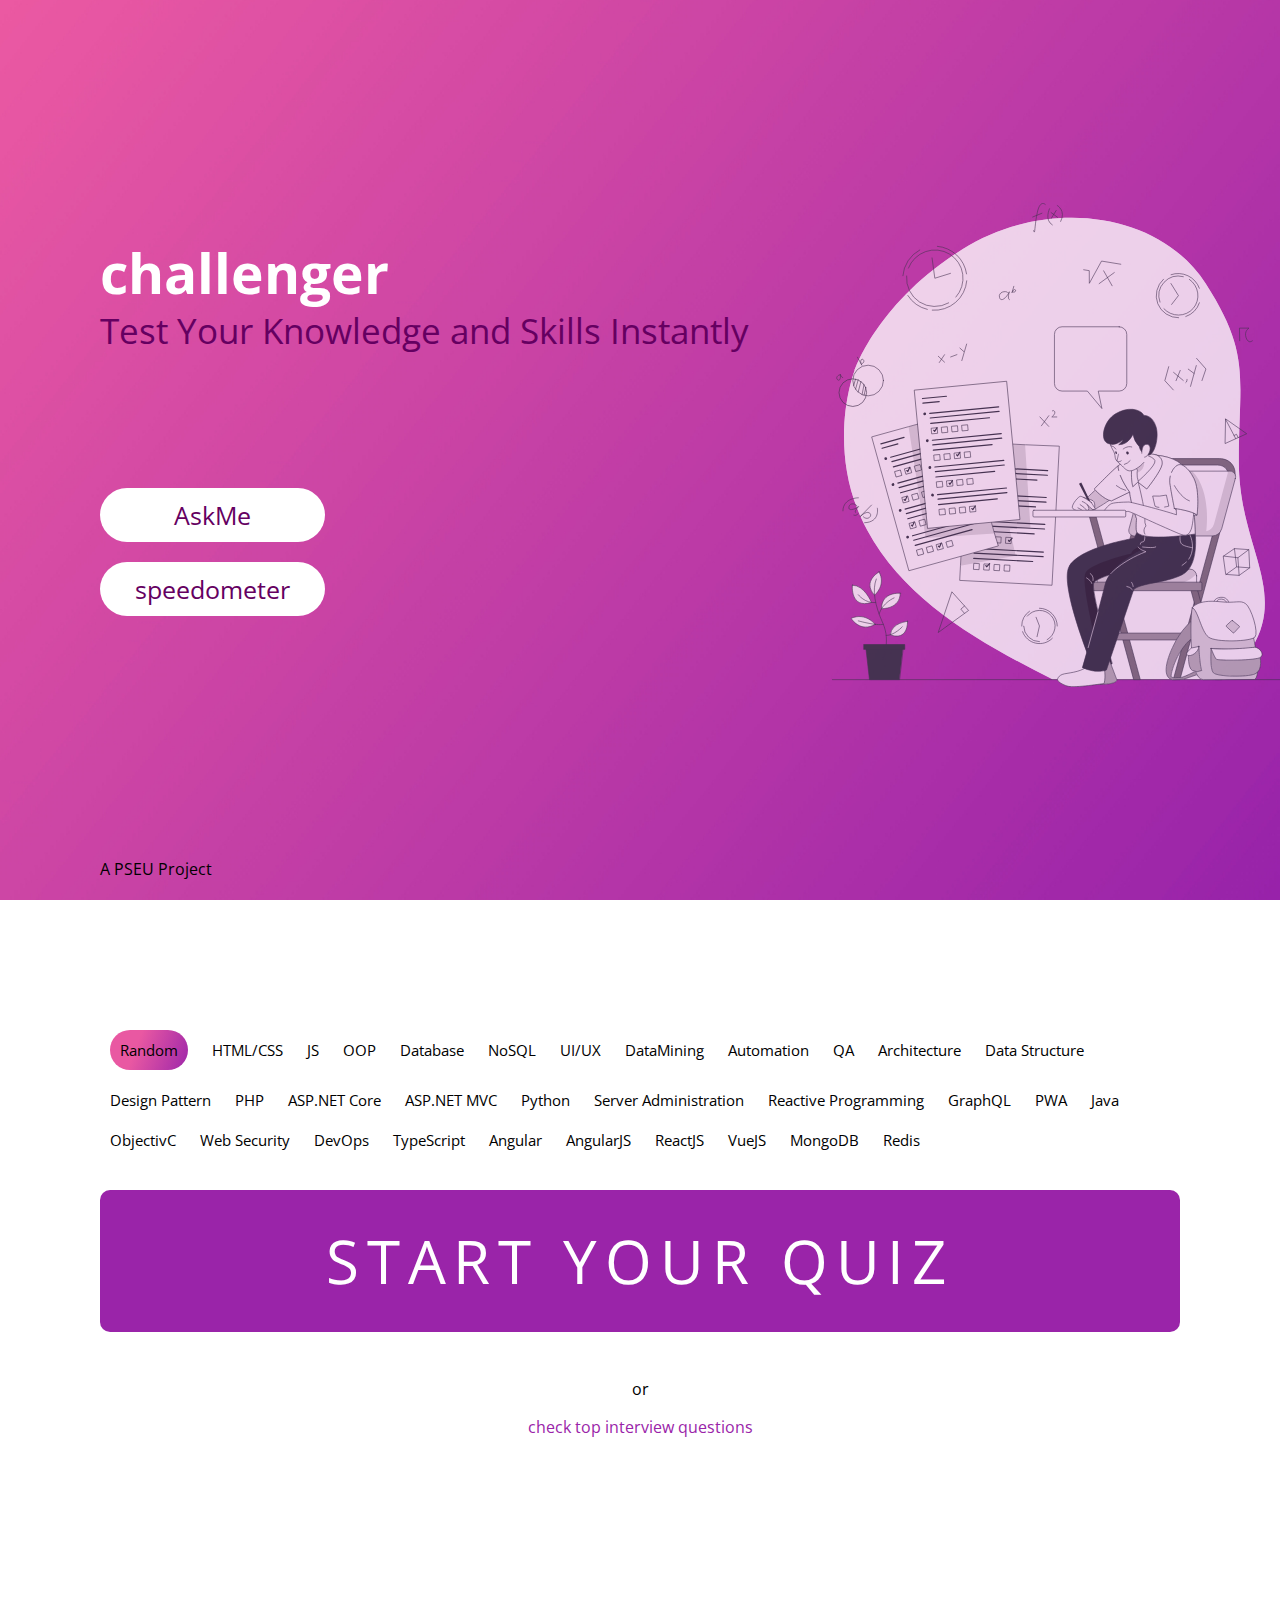
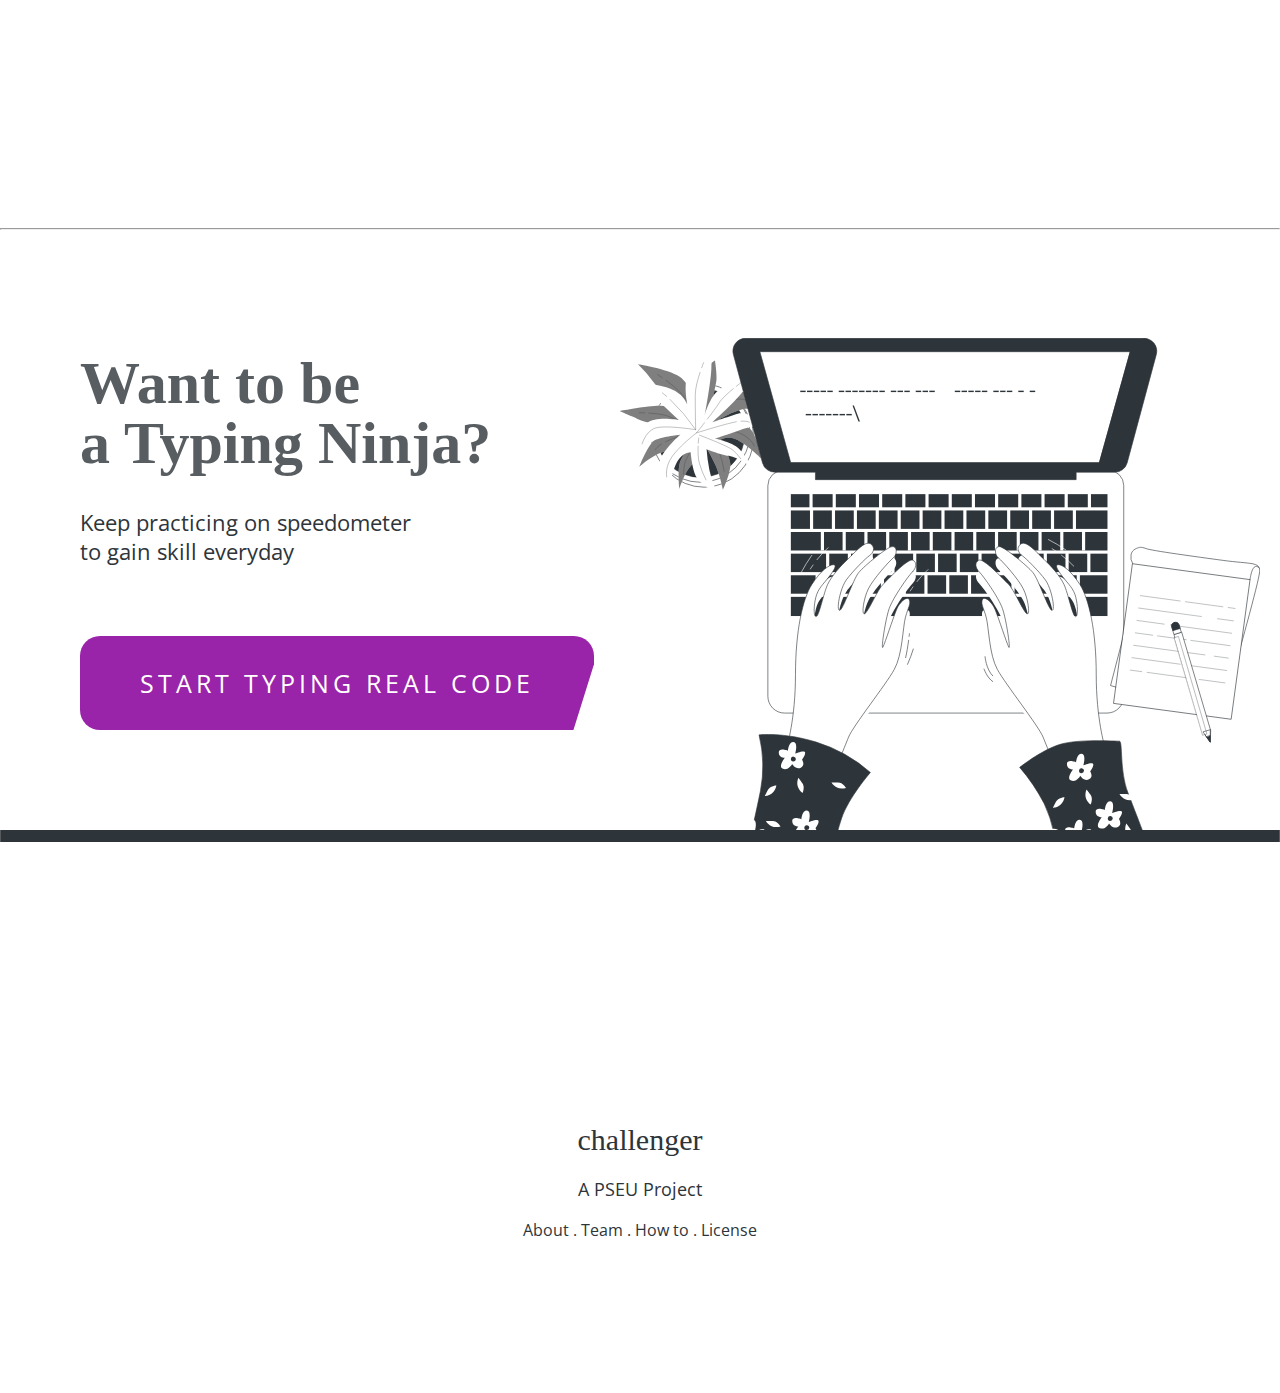
<file: index.html>
<!DOCTYPE html>
<html lang="en">

<head>
    <meta charset="UTF-8">
    <meta name="viewport" content="width=device-width, initial-scale=1.0">
    <title>Document</title>
    <link
        href="https://fonts.googleapis.com/css2?family=Open+Sans:ital,wght@0,300;0,400;0,600;0,700;0,800;1,300;1,400;1,600;1,700;1,800&display=swap"
        rel="stylesheet">
    <link rel="stylesheet" href="css/style.css">
</head>

<body>
    <header>
        <div class="main">
            <img class="bg_header" src="img/bg-header.jpg" alt="no image" width="100%">
            <img class="bg_over_header" src="img/bg-header-over.svg" alt="no image" width="35%">

            <div class="title">
                <h1>challenger</h1>
                <p>Test Your Knowledge and Skills Instantly</p>
            </div>

            <div class="buttons">
                <a href="#section1">AskMe</a>
                <a href="#section2">speedometer</a>
            </div>
            <span id="span">A PSEU Project</span>
        </div>
    </header>

    <section>
        <div class="section1" id="section1">
            <div class="click_button">
                <a id="random" href="">Random</a>
                <a href="">HTML/CSS</a>
                <a href="">JS</a>
                <a href="">OOP</a>
                <a href="">Database</a>
                <a href="">NoSQL</a>
                <a href="">UI/UX</a>
                <a href="">DataMining</a>
                <a href="">Automation</a>
                <a href="">QA</a>
                <a href="">Architecture</a>
                <a href="">Data Structure</a>
                <a href="">Design Pattern</a>
                <a href="">PHP</a>
                <a href="">ASP.NET Core</a>
                <a href="">ASP.NET MVC</a>
                <a href="">Python</a>
                <a href="">Server Administration</a>
                <a href="">Reactive Programming</a>
                <a href="">GraphQL</a>
                <a href="">PWA</a>
                <a href="">Java</a>
                <a href="">ObjectivC</a>
                <a href="">Web Security</a>
                <a href="">DevOps</a>
                <a href="">TypeScript</a>
                <a href="">Angular</a>
                <a href="">AngularJS</a>
                <a href="">ReactJS</a>
                <a href="">VueJS</a>
                <a href="">MongoDB</a>
                <a href="">Redis</a>
            </div>
            <div class="start_button">
                <a href="">start your quiz</a>
            </div>
            <div class="check_button">
                <p>or</p>
                <a href="">check top interview questions</a>
            </div>
        </div>
    </section>

    <hr>

    <section>
        <div class="section2" id="section2">
            <img class="img_section2" src="./img/img-section2.svg" alt="no image found" width="50%">
            <div class="text">
                <div class="title_section2">
                    <p>Want to be</p>
                    <p>a Typing Ninja?</p>
                </div>
                <div class="paragraph">
                    <p>Keep practicing on speedometer</p>
                    <p>to gain skill everyday</p>
                </div>
                <div class="botton_section2">
                    <a href="">start typing real code</a>
                </div>
            </div>
            <img class="bg_down" src="./img/Rectangle.svg" alt="no image found" width="100%">
        </div>
    </section>

    <footer>
        <h1>challenger</h1>
        <p>A PSEU Project</p>
        <a href="">About .</a>
        <a href="">Team .</a>
        <a href="">How to .</a>
        <a href="">License</a>
    </footer>
</body>

</html>
</file>
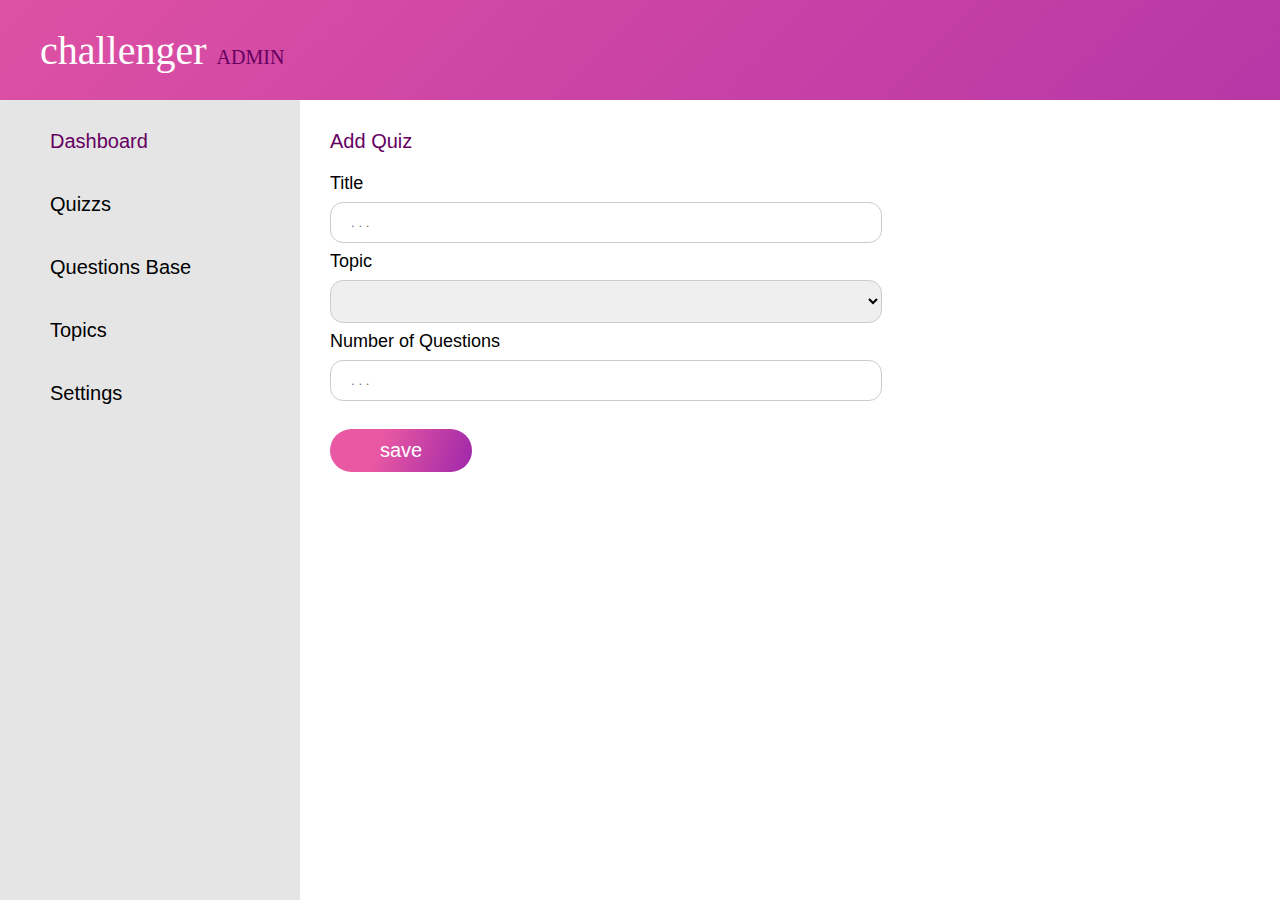
<file: adminPages/addQuiz.html>
<!DOCTYPE html>
<html lang="en">

<head>
    <meta charset="UTF-8">
    <meta name="viewport" content="width=device-width, initial-scale=1.0">
    <title>Document</title>
    <link rel="stylesheet" href="../css/styleAdminPage.css">
</head>

<body>
    <header>
        <div class="container">
            <h3>challenger <span>admin</span></h3>
        </div>
    </header>
    <section>
        <nav>
            <a class="colored" href="adminPage.html">Dashboard</a>
            <a href="addQuiz.html">Quizzs</a>
            <a href="addQuestion.html">Questions Base</a>
            <a href="addTopic.html">Topics</a>
            <a href="">Settings</a>
        </nav>
        <article>
            <div class="addQuiz">
                <p>Add Quiz</p>
                <label>Title</label>
                <input type="text" id="title" placeholder=". . .">
                <label>Topic</label>
                <select value="" id="topic">
                    <!-- From localStorage data in AddTopic?? -->
                    <option id=""></option> 
                    <option id="">test 1</option>
                    <option id="">test 2</option>
                </select>
                <label>Number of Questions</label>
                <input type="number" id="number_Of_Questions" placeholder=". . .">
                <button id="btn">save</button>
            </div>
        </article>
    </section>

    <script src="../js/add-Quiz.js"></script>
</body>

</html>
</file>
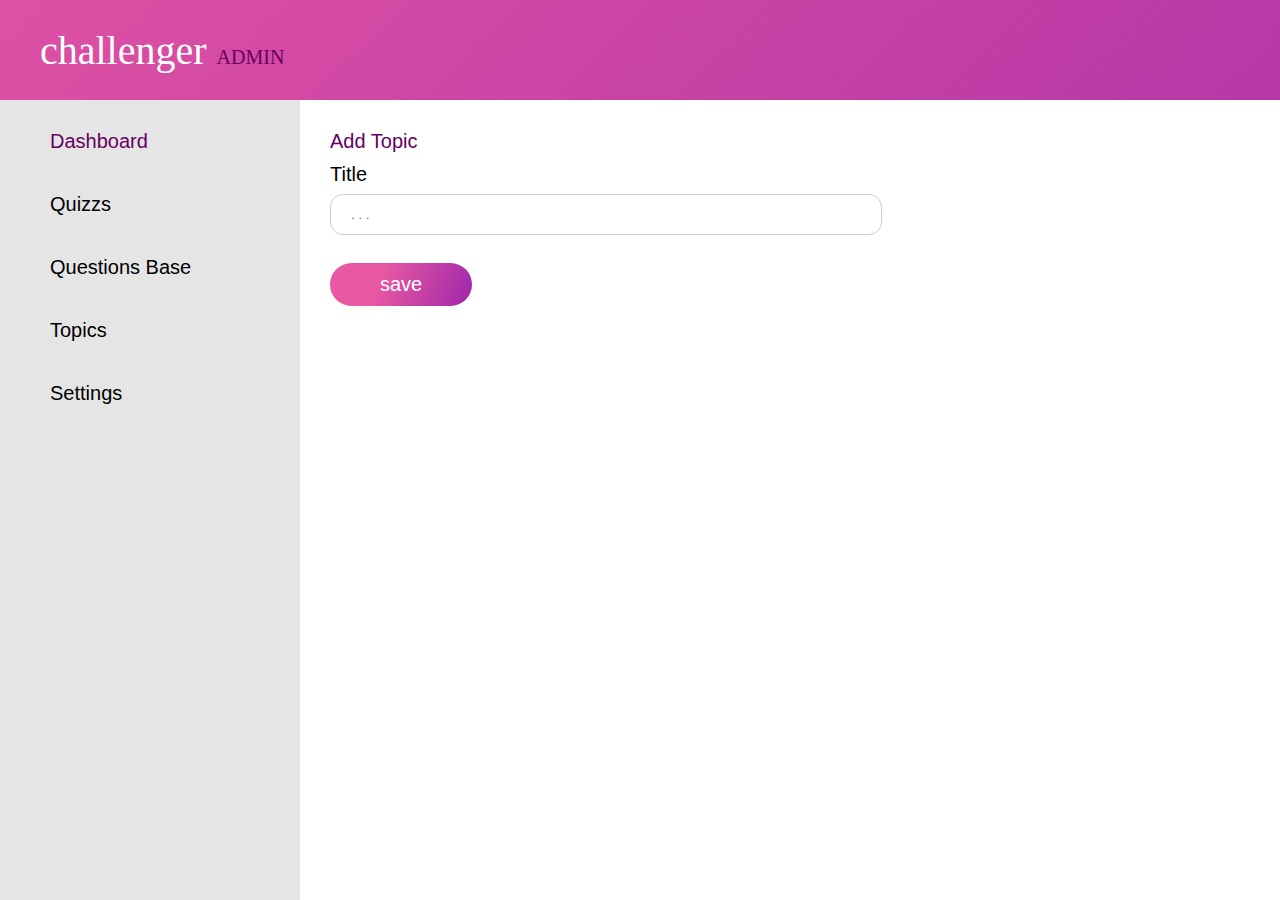
<file: adminPages/addTopic.html>
<!DOCTYPE html>
<html lang="en">

<head>
    <meta charset="UTF-8">
    <meta name="viewport" content="width=device-width, initial-scale=1.0">
    <title>Document</title>
    <link rel="stylesheet" href="../css/styleAdminPage.css">
</head>

<body>
    <header>
        <div class="container">
            <h3>challenger <span>admin</span></h3>
        </div>
    </header>
    <section>
        <nav>
            <a class="colored" href="adminPage.html">Dashboard</a>
            <a href="addQuiz.html">Quizzs</a>
            <a href="addQuestion.html">Questions Base</a>
            <a href="addTopic.html">Topics</a>
            <a href="">Settings</a>
        </nav>
        <article>
            <div class="addtopic">
                <p id="div_title">Add Topic</p>
                <p>Title</p>
                <input type="text" id="title" placeholder=". . .">
                <button id="btn">save</button>
            </div>
        </article>
    </section>
    
    <script src="../js/add-Topic.js"></script>
</body>

</html>
</file>
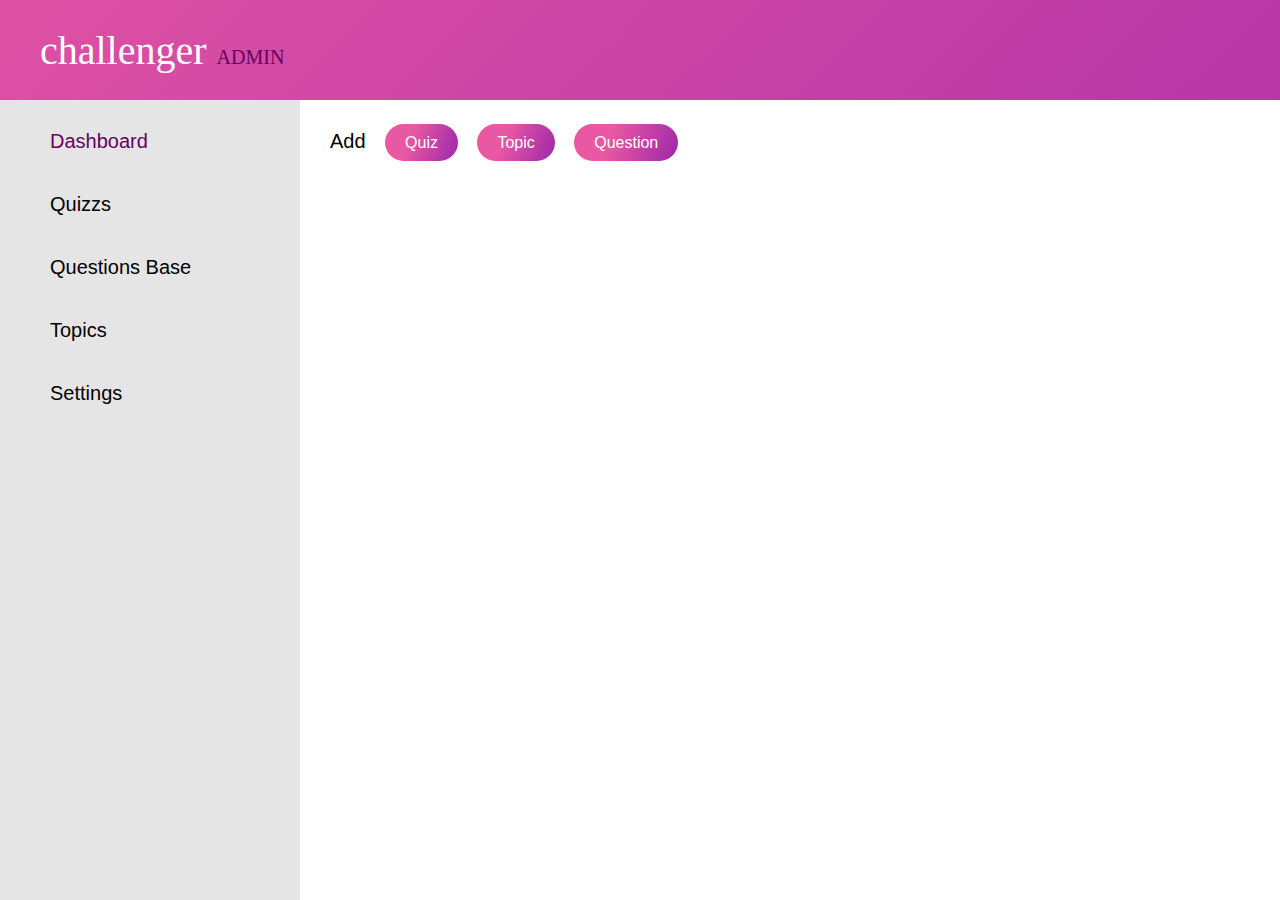
<file: adminPages/adminPage.html>
<!DOCTYPE html>
<html lang="en">

<head>
    <meta charset="UTF-8">
    <meta name="viewport" content="width=device-width, initial-scale=1.0">
    <title>Document</title>
    <link rel="stylesheet" href="../css/styleAdminPage.css">
</head>

<body>
    <header>
        <div class="container">
            <h3>challenger <span>admin</span></h3>
        </div>
    </header>
    <section>
        <nav>
            <a class="colored" href="adminPage.html">Dashboard</a>
            <a href="addQuiz.html">Quizzs</a>
            <a href="addQuestion.html">Questions Base</a>
            <a href="addTopic.html">Topics</a>
            <a href="">Settings</a>
        </nav>
        <article>
            <p>Add</p>
            <a href="addQuiz.html">Quiz</a>
            <a href="addTopic.html">Topic</a>
            <a href="addQuestion.html">Question</a>
        </article>
    </section>
</body>

</html>
</file>
<file: css/style.css>
body {
    font-family: 'Open Sans', sans-serif;
    margin: 0;
    padding: 0;
}

html {
    scroll-behavior: smooth;
}

header {
    height: 100vh;
}

.bg_header {
    height: 100vh;
}

.bg_over_header {
    position: absolute;
    right: 0px;
    top: 22.5%;
}

.title {
    position: absolute;
    left: 100px;
    top: 22%;
}

.title h1 {
    font-size: 55px;
    color: #fff;
}

.title p {
    font-size: 35px;
    color: #650061;
    margin-top: -40px;
}

.buttons {
    position: absolute;
    left: 100px;
    top: 52%;
}

.buttons a {
    text-decoration: none;
    color: #650061;
    background-color: #fff;
    border-radius: 30px;
    margin: 20px 0px 15px 0px;
    padding: 10px 35px;
    display: block;
    text-align: center;
    font-size: 25px;
    transition: 0.5s;
}

.buttons a:hover {
    color: #fff;
    background-color: #650061;
}

#span {
    position: absolute;
    left: 100px;
    bottom: 20px;
}

.section1 {
    height: 100vh;  /*change this for 80vh*/   
    padding: 120px 100px 100px 100px;
    margin: 0px 0px -200px 0px;  /*you have to deactivate this one because it's designed for my screen */
}

#random {
    background: #E958A2;
    background: linear-gradient(111deg, rgba(233,88,162,1) 35%, rgba(158,39,170,1) 100%);
    padding: 10px;
    border-radius: 30px;
}

.click_button a {
    display: inline-block;
    text-decoration: none;
    color: #000;
    margin: 10px 10px 10px 10px;
    font-size: 15px;
    transition: 0.4s;
}

.start_button {
    padding: 30px 0px 30px 0px;
}

.start_button a {
    text-decoration: none;
    background-color: #9A24A9;
    color: #fff;
    border-radius: 10px;
    display: block;
    text-align: center;
    padding: 30px 0px 30px 0px;
    text-transform: uppercase;
    font-size: 60px;
    transition: 0.4s;
    letter-spacing: 7.9px;
}

.check_button {
    text-align: center;
}

.check_button a {
    color: #9A24A9;
    text-decoration: none;
}

.section2 {
    height: 85vh;
    padding: 100px 0px 0px 0px;
}

.img_section2 {
    float: right;
    padding-right: 20px;
    margin-bottom: -22px;
}

.text {
    float: left;
    padding-left: 80px;
}

.title_section2 p {
    font: normal normal bold 85px/90px Sitka Display;
    font-weight: bold;
    color: #2E353A;
    font-size: 60px;
    padding: 0;
    margin: 0px 0px -30px 0px; /*for the space between the title*/
    opacity: 0.8;
}

.title_section2 h1 {
    font: normal normal bold 85px/90px Sitka Display;
    font-weight: bold;
    color: #2E353A;
    font-size: 60px;
    padding: 0;
    /* margin: 0px 0px -10px 0px; */  
    opacity: 0.8;
}

.paragraph {
    margin-top: 50px;
}
.paragraph p {
    color: #2E353A;
    padding: 0;
    margin: 0;
    font-size: 21.5px;
}

.botton_section2 {
    margin-top: 100px;   
}

.botton_section2 a {
    text-decoration: none;
    background-color: #9A24A9;
    color: #fff;
    border-radius: 20px;
    padding: 30px 60px;
    text-transform: uppercase;
    font-size: 25px;
    transition: 0.4s;
    letter-spacing: 4px;
    clip-path: polygon(0 0, 100% 0, 100% 30%, 96% 100%, 0 100%);
}

footer {
    height: 30vh;
    text-align: center;
    color: #2E353A;
}

footer h1 {
    font-family: Sitka Display;
    font-size: 30px;
    font-weight: 50;
}

footer p {
    font-size: 18px;
}

footer a {
    text-decoration: none;
    color: #2E353A;
}
</file>
<file: css/styleAdminPage.css>
* {
    box-sizing: border-box;
    margin: 0;
    padding: 0;
    font-family: 'Open Sans', sans-serif;
}

header {     
    height: 100px;
    background-image: url('../img/Intersection\ 1.svg');
    background-repeat: no-repeat;
    background-size: cover;
}

.container {
    padding-top: 10px;
    padding-left: 40px;
}

header h3 {
    color: #fff;
    font: normal normal normal 40px/82px Sitka Display;
}

header span {
    color: #650061;
    font-family: Open Sans;
    text-transform: uppercase;
    font-size: 20px;
}

nav {
    width: 300px;
    height: calc(100vh - 100px);
    background-color: #E5E5E5;
    float: left;
}

.colored {
    color: #650061;
}

nav a {
    margin: 20px;
    padding: 10px 10px 10px 30px;
    text-decoration: none;
    font-size: 20px;
    color: #000000;
    border-radius: 5px;
    display: block;
    font-weight: 500;
    transition: 0.3s;
}

nav a:hover {
    background-color: #fff;
    color: #9A24A9;
}

article {
    width: calc(100% - 300px);
    float: right;
    padding: 30px;
}

article p {
    font-size: 20px;
    display: inline-block;
}

article a {
    color: #fff;
    background: linear-gradient(111deg, rgba(233,88,162,1) 35%, rgba(158,39,170,1) 100%);
    padding: 10px 20px;
    margin-left: 15px;
    border-radius: 47px;
    text-decoration: none;
}

/* css for the addTopic.html page */
.addtopic p { 
    display: block;
}

#div_title {
    color: #650061;
    padding-bottom: 10px;
}

.addtopic input[type=text]{
    width: 60%;
    padding: 12px 20px;
    margin: 8px 0;
    display: block;
    border: 1px solid #ccc;
    border-radius: 13px;
    box-sizing: border-box;
  }

.addtopic button { 
    padding: 10px 50px;
    margin: 20px 0px;
    font-size: 20px;
    color: #fff;
    background: linear-gradient(111deg, rgba(233,88,162,1) 35%, rgba(158,39,170,1) 100%);
    border: 0px;
    border-radius: 47px;
    cursor: pointer;
}

/* css for the addQuiz.html page */

.addQuiz p {
    display: block;
    color: #650061;
    margin-bottom: 20px;
}

.addQuiz label {
    display: block;
    margin-bottom: 5px;
    font-size: 18px;
}

.addQuiz input[type=text], [type=number]{
    width: 60%;
    padding: 12px 20px;
    margin: 8px 0;
    display: block;
    border: 1px solid #ccc;
    border-radius: 13px;
    box-sizing: border-box;
  }

.addQuiz select {
    width: 60%;
    padding: 12px 20px;
    margin: 8px 0;
    display: block;
    border: 1px solid #ccc;
    border-radius: 13px;
    box-sizing: border-box;
}

.addQuiz button { 
    padding: 10px 50px;
    margin: 20px 0px;
    font-size: 20px;
    color: #fff;
    background: linear-gradient(111deg, rgba(233,88,162,1) 35%, rgba(158,39,170,1) 100%);
    border: 0px;
    border-radius: 47px;
    cursor: pointer;
}

/* css for the addQuestion.html page */

.addQuestion p {
    display: block;
    color: #650061;
    margin-bottom: 20px;
}

.addQuestion label {
    display: block;
    margin-bottom: 5px;
    font-size: 18px;
}

.addQuestion input[type=text]{
    width: 60%;
    padding: 12px 20px;
    margin: 0px 0px 30px 0px;
    display: inline-block;
    border: 1px solid #ccc;
    border-radius: 13px;
    box-sizing: border-box;
  }

.addQuestion select {
    width: 60%;
    padding: 12px 20px;
    margin: 0px 0px 30px 0px;
    display: block;
    border: 1px solid #ccc;
    border-radius: 13px;
    box-sizing: border-box;
}

.input_container_active input[type=text] {
    width: 58%;
    display: inline-block;
    margin-bottom: 5px;
    border: 1px solid #C6C6C6;
    border-radius: 13px;
}

.input_container_inactive input[type=text] {
    width: 58%;
    display: inline-block;
    margin-bottom: 5px;
    border: 1px solid #C6C6C6;
    border-radius: 13px;
}

.true-Input {
    border: 2px solid green;
}

.fas {
    cursor: pointer;
    display: inline-block;
    font-size: 20px;
    margin-left: 10px;
}

.fa-check-circle {
    color: #C540A5;
}

.addQuestion button { 
    padding: 10px 50px;
    margin: 20px 0px;
    font-size: 20px;
    color: #fff;
    background: linear-gradient(111deg, rgba(233,88,162,1) 35%, rgba(158,39,170,1) 100%);
    border: 0px;
    border-radius: 47px;
    cursor: pointer;
}
</file>
